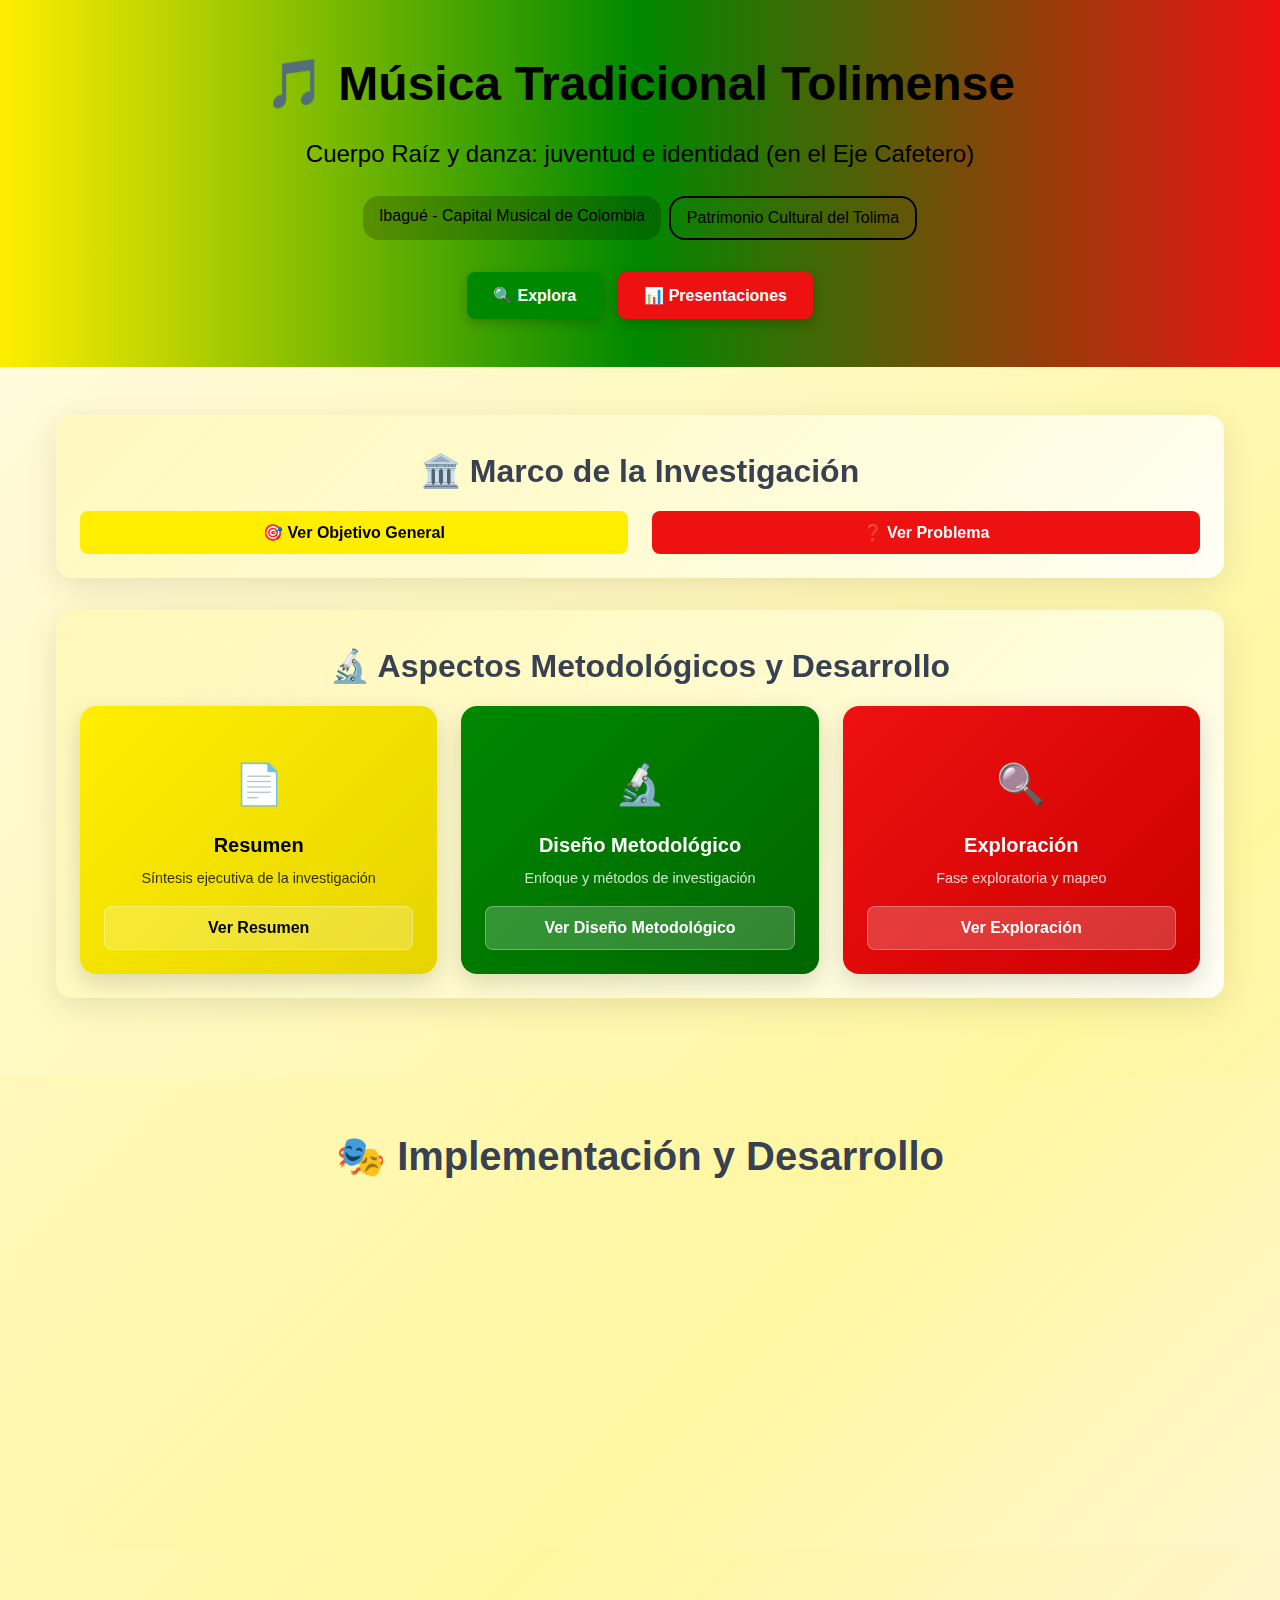
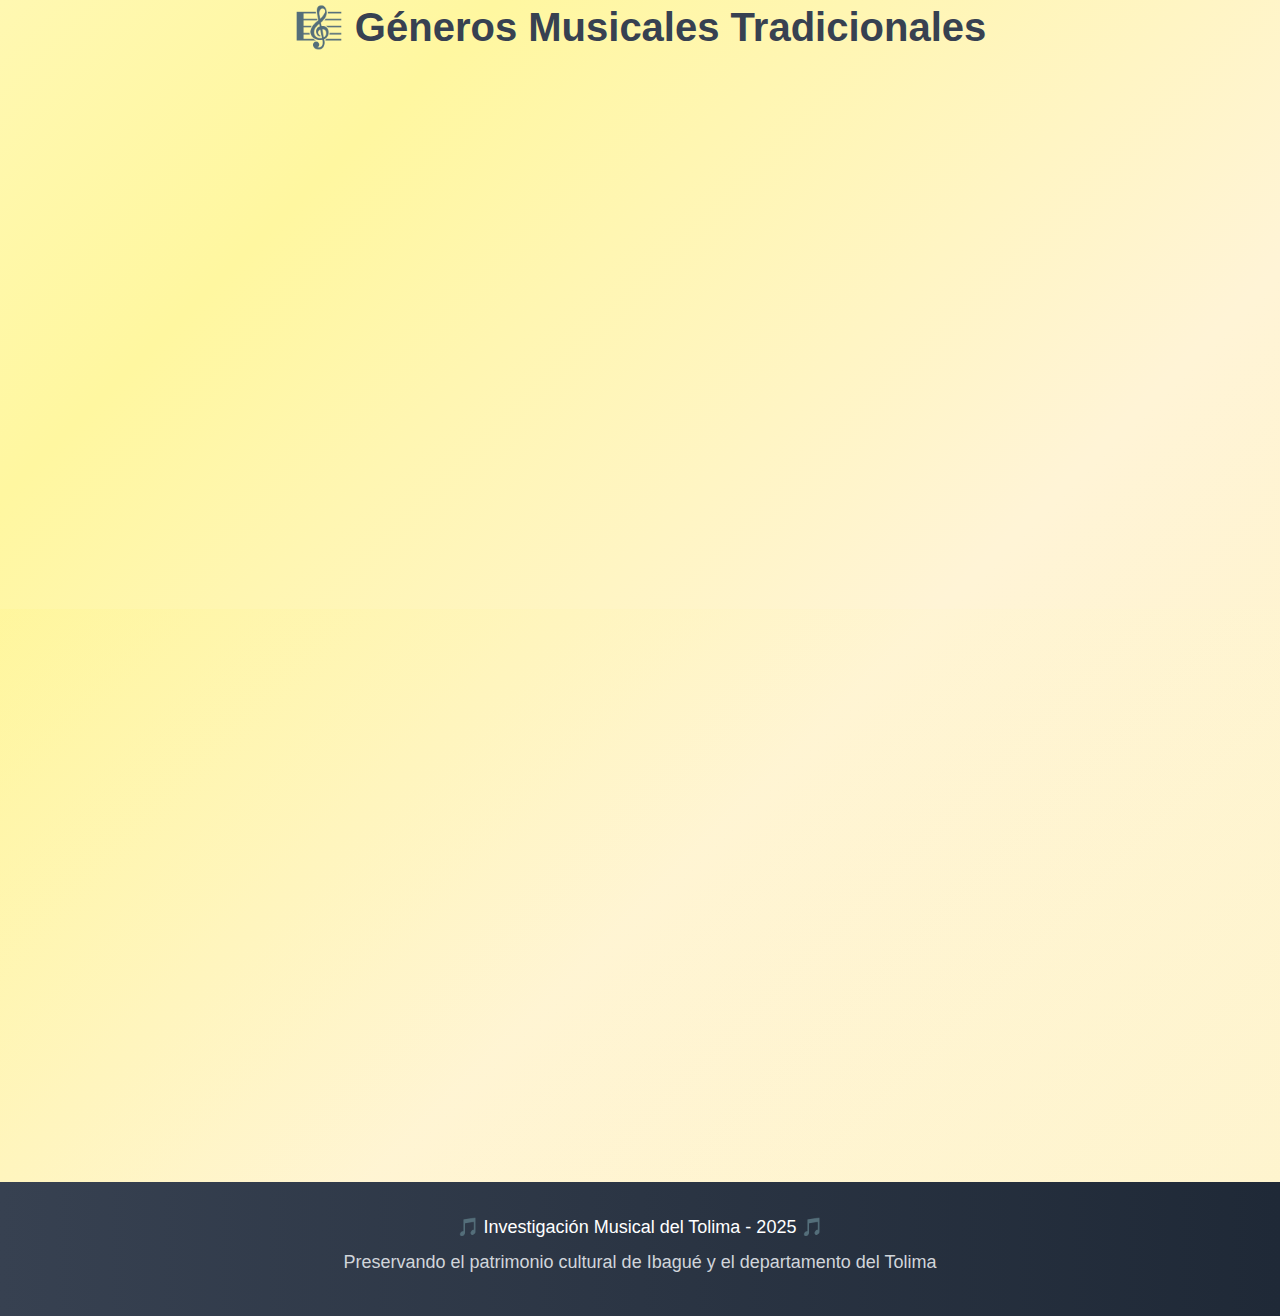
<file: index.html>
<!DOCTYPE html>
<html lang="es">
<head>
  <meta charset="UTF-8" />
  <meta name="viewport" content="width=device-width, initial-scale=1" />
  <title>Música Tradicional Tolimense - Investigación</title>
  <link rel="stylesheet" href="styles.css" />
</head>
<body>
  <!-- Header -->
  <header class="header">
    <div class="container">
      <h1 class="header-title">🎵 Música Tradicional Tolimense</h1>
      <p class="header-subtitle">Cuerpo Raíz y danza: juventud e identidad (en el Eje Cafetero)</p>

      <div class="header-badges">
        <span class="badge badge-secondary">Ibagué - Capital Musical de Colombia</span>
        <span class="badge badge-outline">Patrimonio Cultural del Tolima</span>
      </div>

      <!-- Navegación -->
      <div class="navigation-buttons">
        <button class="nav-btn btn-explora" onclick="window.location.href='galeria.html'">
          🔍 Explora
        </button>
        <button class="nav-btn btn-presentaciones" onclick="openPresentationLink()">
          📊 Presentaciones
        </button>
      </div>
    </div>
  </header>

  <!-- Marco Investigativo -->
  <section class="section">
    <div class="container">
      <div class="card main-card">
        <div class="card-header">
          <h2>🏛️ Marco de la Investigación</h2>
        </div>
        <div class="card-content">
          <div class="grid grid-2">
            <button class="modal-btn btn-yellow" onclick="openModal('objetivo-modal')">🎯 Ver Objetivo General</button>
            <button class="modal-btn btn-red" onclick="openModal('problema-modal')">❓ Ver Problema</button>
          </div>
        </div>
      </div>

      <div class="card main-card">
        <div class="card-header">
          <h2>🔬 Aspectos Metodológicos y Desarrollo</h2>
        </div>
        <div class="card-content">
          <div class="grid grid-3">
            <div class="academic-card card-yellow">
              <div class="card-header-small">
                <div class="icon">📄</div>
                <h3>Resumen</h3>
                <p>Síntesis ejecutiva de la investigación</p>
              </div>
              <button class="modal-btn btn-secondary" onclick="openModal('resumen-modal')">Ver Resumen</button>
            </div>

            <div class="academic-card card-green">
              <div class="card-header-small">
                <div class="icon">🔬</div>
                <h3>Diseño Metodológico</h3>
                <p>Enfoque y métodos de investigación</p>
              </div>
              <button class="modal-btn btn-secondary" onclick="openModal('metodologia-modal')">Ver Diseño Metodológico</button>
            </div>

            <div class="academic-card card-red">
              <div class="card-header-small">
                <div class="icon">🔍</div>
                <h3>Exploración</h3>
                <p>Fase exploratoria y mapeo</p>
              </div>
              <button class="modal-btn btn-secondary" onclick="openModal('exploracion-modal')">Ver Exploración</button>
            </div>
          </div>
        </div>
      </div>
    </div>
  </section>

  <!-- Implementación -->
  <section class="section section-alt">
    <div class="container">
      <h2 class="section-title">🎭 Implementación y Desarrollo</h2>
      <div class="grid grid-2">
        <div class="academic-card card-green">
          <div class="card-header-small">
            <div class="icon">🏃‍♂️</div>
            <h3>Trabajo de Campo</h3>
            <p>Investigación etnomusicológica in situ</p>
          </div>
          <button class="modal-btn btn-secondary" onclick="openModal('campo-modal')">Ver Trabajo de Campo</button>
        </div>

        <div class="academic-card card-yellow">
          <div class="card-header-small">
            <div class="icon">🎭</div>
            <h3>Creación Escénica</h3>
            <p>Propuesta artística y pedagógica</p>
          </div>
          <button class="modal-btn btn-secondary" onclick="openModal('creacion-modal')">Ver Creación Escénica</button>
        </div>
      </div>
    </div>
  </section>

  <!-- Géneros -->
  <section class="section">
    <div class="container">
      <h2 class="section-title">🎼 Géneros Musicales Tradicionales</h2>
      <div class="grid grid-3">
        <div class="music-card card-green">
          <div class="card-header-small">
            <div class="icon-large">🎹</div>
            <h3>El Pasillo</h3>
            <p>Elegancia y romance en la música de salón tolimense</p>
          </div>
          <div class="card-buttons">
            <button class="modal-btn btn-secondary" onclick="openModal('pasillo-historia-modal')">📖 Historia</button>
            <button class="modal-btn btn-secondary" onclick="openModal('pasillo-caracteristicas-modal')">🎵 Características</button>
            <button class="modal-btn btn-secondary" onclick="openModal('justificacion-modal')">🔍 Justificación</button>
          </div>
        </div>

        <div class="music-card card-red">
          <div class="card-header-small">
            <div class="icon-large">🥁</div>
            <h3>La Redoba</h3>
            <p>Ritmo ancestral de las celebraciones campesinas</p>
          </div>
          <div class="card-buttons">
            <button class="modal-btn btn-secondary" onclick="openModal('redoba-historia-modal')">📖 Historia</button>
            <button class="modal-btn btn-secondary" onclick="openModal('redoba-caracteristicas-modal')">🎵 Características</button>
            <button class="modal-btn btn-secondary" onclick="openModal('justificacion-modal')">🔍 Justificación</button>
          </div>
        </div>

        <div class="music-card card-yellow">
          <div class="card-header-small">
            <div class="icon-large">🎸</div>
            <h3>Los Macheteros</h3>
            <p>Música del trabajo y la vida rural tolimense</p>
          </div>
          <div class="card-buttons">
            <button class="modal-btn btn-secondary" onclick="openModal('macheteros-historia-modal')">📖 Historia</button>
            <button class="modal-btn btn-secondary" onclick="openModal('macheteros-caracteristicas-modal')">🎵 Características</button>
            <button class="modal-btn btn-secondary" onclick="openModal('justificacion-modal')">🔍 Justificación</button>
          </div>
        </div>
      </div>
    </div>
  </section>

  <!-- Conclusiones -->
  <section class="section section-alt">
    <div class="container">
      <div class="card main-card">
        <div class="card-header">
          <h2>📚 Conclusiones de la Investigación</h2>
        </div>
        <div class="card-content">
          <div class="grid grid-2">
            <div>
              <h3 class="conclusion-title green">🎯 Hallazgos Principales</h3>
              <ul class="conclusion-list">
                <li>• El pasillo representa la sofisticación musical urbana del Tolima</li>
                <li>• La redoba mantiene viva la conexión con las tradiciones ancestrales</li>
                <li>• Los macheteros ejemplifican la música como expresión del trabajo rural</li>
                <li>• Todos los géneros enfrentan riesgos de pérdida generacional</li>
              </ul>
            </div>
            <div>
              <h3 class="conclusion-title red">🎯 Recomendaciones</h3>
              <ul class="conclusion-list">
                <li>• Implementar programas educativos en instituciones locales</li>
                <li>• Crear festivales dedicados a estos géneros tradicionales</li>
                <li>• Documentar testimonios de músicos tradicionales</li>
                <li>• Fomentar la práctica musical en nuevas generaciones</li>
              </ul>
            </div>
          </div>

          <div class="impact-section">
            <h3>🌟 Impacto Esperado</h3>
            <p>
              Esta investigación busca convertirse en un referente para la preservación del patrimonio musical tolimense,
              generando conocimiento académico, material educativo y estrategias de salvaguarda que garanticen la
              continuidad de estas expresiones culturales para las futuras generaciones.
            </p>
          </div>
        </div>
      </div>
    </div>
  </section>

  <!-- Footer -->
  <footer class="footer">
    <div class="container">
      <p>🎵 Investigación Musical del Tolima - 2025 🎵</p>
      <p class="footer-sub">Preservando el patrimonio cultural de Ibagué y el departamento del Tolima</p>
    </div>
  </footer>

  <!-- ===== Modales (sin cambios de contenido) ===== -->
  <!-- Objetivo -->
  <div id="objetivo-modal" class="modal" aria-hidden="true">
    <div class="modal-content" role="dialog" aria-modal="true" aria-labelledby="objetivo-title">
      <div class="modal-header">
        <h2 id="objetivo-title" class="yellow">Objetivo General</h2>
        <button class="close" type="button" aria-label="Cerrar" onclick="closeModal('objetivo-modal')">&times;</button>
      </div>
      <div class="modal-body">
        <h4 class="yellow">🎯 Objetivo General</h4>
        <p><strong>Analizar cómo la integración de las danzas tradicionales del Eje Cafetero en procesos de creación escénica puede aportar al fortalecimiento de la identidad cultural en jóvenes.</strong></p>
        <h4 class="yellow">📋 Objetivos Específicos:</h4>
        <ul>
          <li>Recolectar y analizar saberes tradicionales…</li>
          <li>Diseñar una propuesta escénica…</li>
        </ul>
      </div>
    </div>
  </div>

  <!-- Problema -->
  <div id="problema-modal" class="modal" aria-hidden="true">
    <div class="modal-content" role="dialog" aria-modal="true" aria-labelledby="problema-title">
      <div class="modal-header">
        <h2 id="problema-title" class="red">Pregunta de Investigación</h2>
        <button class="close" type="button" aria-label="Cerrar" onclick="closeModal('problema-modal')">&times;</button>
      </div>
      <div class="modal-body">
        <h4 class="red">❓ Pregunta de Investigación</h4>
        <div class="highlight-box red">
          <p><strong>¿Cómo puede una creación escénica…?</strong></p>
        </div>
      </div>
    </div>
  </div>

  <!-- Resumen -->
  <div id="resumen-modal" class="modal" aria-hidden="true">
    <div class="modal-content" role="dialog" aria-modal="true" aria-labelledby="resumen-title">
      <div class="modal-header">
        <h2 id="resumen-title" class="yellow">Resumen</h2>
        <button class="close" type="button" aria-label="Cerrar" onclick="closeModal('resumen-modal')">&times;</button>
      </div>
      <div class="modal-body">
        <h4 class="yellow">📄 Resumen</h4>
        <p>Este proyecto busca analizar…</p>
      </div>
    </div>
  </div>

  <!-- Metodología -->
  <div id="metodologia-modal" class="modal" aria-hidden="true">
    <div class="modal-content" role="dialog" aria-modal="true" aria-labelledby="metodologia-title">
      <div class="modal-header">
        <h2 id="metodologia-title" class="green">Diseño Metodológico</h2>
        <button class="close" type="button" aria-label="Cerrar" onclick="closeModal('metodologia-modal')">&times;</button>
      </div>
      <div class="modal-body">
        <h4 class="green">🔬 Diseño Metodológico</h4>
        <p><strong>Este trabajo se inscribe…</strong></p>
      </div>
    </div>
  </div>

  <!-- Exploración -->
  <div id="exploracion-modal" class="modal" aria-hidden="true">
    <div class="modal-content" role="dialog" aria-modal="true" aria-labelledby="exploracion-title">
      <div class="modal-header">
        <h2 id="exploracion-title" class="red">Fase de Exploración</h2>
        <button class="close" type="button" aria-label="Cerrar" onclick="closeModal('exploracion-modal')">&times;</button>
      </div>
      <div class="modal-body">
        <h4 class="red">🔍 Fase de Exploración</h4>
        <p>Esta fase inicial consistió…</p>
      </div>
    </div>
  </div>

  <!-- Campo -->
  <div id="campo-modal" class="modal" aria-hidden="true">
    <div class="modal-content" role="dialog" aria-modal="true" aria-labelledby="campo-title">
      <div class="modal-header">
        <h2 id="campo-title" class="green">Trabajo de Campo</h2>
        <button class="close" type="button" aria-label="Cerrar" onclick="closeModal('campo-modal')">&times;</button>
      </div>
      <div class="modal-body">
        <h4 class="green">🏃‍♂️ Trabajo de Campo</h4>
        <p><strong>El trabajo de campo se realizó…</strong></p>
      </div>
    </div>
  </div>

  <!-- Creación -->
  <div id="creacion-modal" class="modal" aria-hidden="true">
    <div class="modal-content" role="dialog" aria-modal="true" aria-labelledby="creacion-title">
      <div class="modal-header">
        <h2 id="creacion-title" class="yellow">Creación Escénica</h2>
        <button class="close" type="button" aria-label="Cerrar" onclick="closeModal('creacion-modal')">&times;</button>
      </div>
      <div class="modal-body">
        <h4 class="yellow">🎭 Creación Escénica</h4>
        <p>Con base en los insumos recogidos…</p>
      </div>
    </div>
  </div>

  <!-- Pasillo (Historia / Características) -->
  <div id="pasillo-historia-modal" class="modal" aria-hidden="true">
    <div class="modal-content" role="dialog" aria-modal="true" aria-labelledby="pasillo-historia-title">
      <div class="modal-header">
        <h2 id="pasillo-historia-title" class="yellow">Historia del Pasillo</h2>
        <button class="close" type="button" aria-label="Cerrar" onclick="closeModal('pasillo-historia-modal')">&times;</button>
      </div>
      <div class="modal-body">
        <p>El pasillo es un género…</p>
      </div>
    </div>
  </div>

  <div id="pasillo-caracteristicas-modal" class="modal" aria-hidden="true">
    <div class="modal-content" role="dialog" aria-modal="true" aria-labelledby="pasillo-carac-title">
      <div class="modal-header">
        <h2 id="pasillo-carac-title" class="yellow">Características del Pasillo</h2>
        <button class="close" type="button" aria-label="Cerrar" onclick="closeModal('pasillo-caracteristicas-modal')">&times;</button>
      </div>
      <div class="modal-body">
        <h4>Estructura Musical:</h4>
        <ul>
          <li>Compás de 3/4…</li>
        </ul>
        <h4>Instrumentación Típica:</h4>
        <ul>
          <li>Piano, guitarra…</li>
        </ul>
      </div>
    </div>
  </div>

  <!-- Redoba (Historia / Características) -->
  <div id="redoba-historia-modal" class="modal" aria-hidden="true">
    <div class="modal-content" role="dialog" aria-modal="true" aria-labelledby="redoba-historia-title">
      <div class="modal-header">
        <h2 id="redoba-historia-title" class="yellow">Historia de la Redoba</h2>
        <button class="close" type="button" aria-label="Cerrar" onclick="closeModal('redoba-historia-modal')">&times;</button>
      </div>
      <div class="modal-body">
        <p>La redoba es un género…</p>
      </div>
    </div>
  </div>

  <div id="redoba-caracteristicas-modal" class="modal" aria-hidden="true">
    <div class="modal-content" role="dialog" aria-modal="true" aria-labelledby="redoba-carac-title">
      <div class="modal-header">
        <h2 id="redoba-carac-title" class="yellow">Características de la Redoba</h2>
        <button class="close" type="button" aria-label="Cerrar" onclick="closeModal('redoba-caracteristicas-modal')">&times;</button>
      </div>
      <div class="modal-body">
        <h4>Estructura Rítmica:</h4>
        <ul>
          <li>Compás de 6/8…</li>
        </ul>
      </div>
    </div>
  </div>

  <!-- Macheteros (Historia / Características) -->
  <div id="macheteros-historia-modal" class="modal" aria-hidden="true">
    <div class="modal-content" role="dialog" aria-modal="true" aria-labelledby="macheteros-historia-title">
      <div class="modal-header">
        <h2 id="macheteros-historia-title" class="yellow">Historia de los Macheteros</h2>
        <button class="close" type="button" aria-label="Cerrar" onclick="closeModal('macheteros-historia-modal')">&times;</button>
      </div>
      <div class="modal-body">
        <p>Los macheteros son grupos…</p>
      </div>
    </div>
  </div>

  <div id="macheteros-caracteristicas-modal" class="modal" aria-hidden="true">
    <div class="modal-content" role="dialog" aria-modal="true" aria-labelledby="macheteros-carac-title">
      <div class="modal-header">
        <h2 id="macheteros-carac-title" class="yellow">Características de los Macheteros</h2>
        <button class="close" type="button" aria-label="Cerrar" onclick="closeModal('macheteros-caracteristicas-modal')">&times;</button>
      </div>
      <div class="modal-body">
        <h4>Composición de los Grupos:</h4>
        <ul>
          <li>3 a 8 integrantes…</li>
        </ul>
      </div>
    </div>
  </div>

  <!-- Justificación -->
  <div id="justificacion-modal" class="modal" aria-hidden="true">
    <div class="modal-content" role="dialog" aria-modal="true" aria-labelledby="justificacion-title">
      <div class="modal-header">
        <h2 id="justificacion-title" class="yellow">Justificación de la Investigación</h2>
        <button class="close" type="button" aria-label="Cerrar" onclick="closeModal('justificacion-modal')">&times;</button>
      </div>
      <div class="modal-body">
        <h4>Importancia Cultural:</h4>
        <p>Este proyecto surge de la necesidad…</p>
      </div>
    </div>
  </div>

  <!-- Scripts -->
  <script src="script.js" defer></script>
</body>
</html>
</file>
<file: styles.css>
/* Reset básico y variables de colores de Ibagué */
* {
    margin: 0;
    padding: 0;
    box-sizing: border-box;
}

:root {
    --color-yellow: #FFEE00;
    --color-green: #008800;
    --color-red: #EE1111;
    --color-yellow-light: #fff9c4;
    --color-green-dark: #006600;
    --color-red-dark: #cc0000;
    --font-size: 14px;
}

body {
    font-family: -apple-system, BlinkMacSystemFont, 'Segoe UI', Roboto, sans-serif;
    font-size: var(--font-size);
    line-height: 1.5;
    background: linear-gradient(135deg, #fffbe6 0%, #fff9c4 25%, #fff7a0 50%, #fff4d6 75%, #fef3c7 100%);
    min-height: 100vh;
    color: #374151;
}

.container {
    max-width: 1200px;
    margin: 0 auto;
    padding: 0 1rem;
}

/* Header */
.header {
    background: linear-gradient(90deg, var(--color-yellow) 0%, var(--color-green) 50%, var(--color-red) 100%);
    color: black;
    padding: 3rem 0;
    text-align: center;
}

.header h1,
.header-title {
    font-size: 3rem;
    margin-bottom: 1rem;
    font-weight: 700;
}

.header-subtitle,
.subtitle {
    font-size: 1.5rem;
    margin-bottom: 1.5rem;
}

.header-badges,
.badges {
    display: flex;
    flex-wrap: wrap;
    justify-content: center;
    gap: 0.5rem;
    margin-bottom: 2rem;
}

.badge {
    padding: 0.5rem 1rem;
    border-radius: 1rem;
    font-size: 1rem;
}

.badge-secondary,
.badge-primary {
    background: rgba(0, 0, 0, 0.2);
    color: black;
}

.badge-outline {
    border: 2px solid black;
    background: transparent;
    color: black;
}

/* Botones del header */
.header-buttons {
    display: flex;
    justify-content: center;
    gap: 1rem;
    margin-top: 2rem;
}

/* Nuevos botones de navegación agregados */
.navigation-buttons {
    display: flex !important;
    justify-content: center;
    gap: 1rem;
    margin-top: 2rem;
    visibility: visible;
    opacity: 1;
}

.nav-btn {
    padding: 0.75rem 1.5rem;
    border: none;
    border-radius: 0.5rem;
    cursor: pointer;
    font-size: 1rem;
    font-weight: 600;
    transition: all 0.3s ease;
    text-decoration: none;
    display: inline-block !important;
    box-shadow: 0 4px 12px rgba(0, 0, 0, 0.2);
    visibility: visible;
    opacity: 1;
    position: relative;
    z-index: 10;
}

.btn-explora {
    background: var(--color-green) !important;
    color: white !important;
    border: 2px solid var(--color-green);
}

.btn-explora:hover {
    background: var(--color-green-dark) !important;
    transform: translateY(-2px);
    box-shadow: 0 6px 16px rgba(0, 136, 0, 0.4);
}

.btn-presentaciones {
    background: var(--color-red) !important;
    color: white !important;
    border: 2px solid var(--color-red);
}

.btn-presentaciones:hover {
    background: var(--color-red-dark) !important;
    transform: translateY(-2px);
    box-shadow: 0 6px 16px rgba(238, 17, 17, 0.4);
}

/* Secciones */
.section {
    padding: 3rem 0;
}

.section-alt {
    background: linear-gradient(135deg, rgba(255, 238, 0, 0.05) 0%, rgba(255, 255, 255, 0.1) 100%);
}

.section-title {
    text-align: center;
    font-size: 2.5rem;
    margin-bottom: 3rem;
    color: #374151;
}

/* Cards */
.card {
    background: linear-gradient(135deg, rgba(255, 238, 0, 0.1) 0%, rgba(255, 255, 255, 0.9) 100%);
    backdrop-filter: blur(10px);
    border-radius: 1rem;
    box-shadow: 0 8px 32px rgba(0, 0, 0, 0.1);
    border: 0;
    overflow: hidden;
}

.main-card {
    margin-bottom: 2rem;
}

.card-header {
    text-align: center;
    padding: 2rem 1.5rem 1rem;
}

.card-header h2 {
    font-size: 2rem;
    color: #374151;
}

.card-content {
    padding: 0 1.5rem 1.5rem;
}

.card-header-small {
    text-align: center;
    padding: 1.5rem 1rem 1rem;
}

.card-header-small h3 {
    font-size: 1.25rem;
    margin-bottom: 0.5rem;
}

.card-header-small p {
    font-size: 0.9rem;
    opacity: 0.8;
}

/* Academic Cards */
.academic-card {
    border-radius: 1rem;
    padding: 1.5rem;
    text-align: center;
    box-shadow: 0 8px 24px rgba(0, 0, 0, 0.15);
    height: 100%;
    display: flex;
    flex-direction: column;
    justify-content: space-between;
    color: white;
}

.card-yellow {
    background: linear-gradient(135deg, var(--color-yellow) 0%, #e6d400 100%);
    color: black !important;
}

.card-green {
    background: linear-gradient(135deg, var(--color-green) 0%, var(--color-green-dark) 100%);
    color: white !important;
}

.card-red {
    background: linear-gradient(135deg, var(--color-red) 0%, var(--color-red-dark) 100%);
    color: white !important;
}

.card-yellow h3,
.card-yellow p {
    color: black !important;
}

/* Music Cards */
.music-card {
    border-radius: 1rem;
    padding: 1.5rem;
    text-align: center;
    box-shadow: 0 8px 24px rgba(0, 0, 0, 0.15);
    height: 100%;
    color: white;
}

.card-buttons {
    display: flex;
    flex-direction: column;
    gap: 0.75rem;
    margin-top: 1rem;
}

/* Icons */
.icon {
    font-size: 2.5rem;
    margin-bottom: 1rem;
}

.icon-large {
    font-size: 4rem;
    margin-bottom: 1rem;
}

/* Grid layouts */
.grid {
    display: grid;
    gap: 1.5rem;
}

.grid-2 {
    grid-template-columns: repeat(auto-fit, minmax(300px, 1fr));
}

.grid-3 {
    grid-template-columns: repeat(auto-fit, minmax(250px, 1fr));
}

/* Botones de modal */
.modal-btn {
    padding: 0.75rem 1rem;
    border: none;
    border-radius: 0.5rem;
    cursor: pointer;
    font-size: 1rem;
    font-weight: 600;
    transition: all 0.3s ease;
    width: 100%;
}

.btn-yellow {
    background: var(--color-yellow);
    color: black;
}

.btn-yellow:hover {
    background: #e6d400;
    transform: translateY(-1px);
    box-shadow: 0 4px 12px rgba(255, 238, 0, 0.3);
}

.btn-red {
    background: var(--color-red);
    color: white;
}

.btn-red:hover {
    background: var(--color-red-dark);
    transform: translateY(-1px);
    box-shadow: 0 4px 12px rgba(238, 17, 17, 0.3);
}

.btn-secondary {
    background: rgba(255, 255, 255, 0.2);
    color: inherit;
    border: 1px solid rgba(255, 255, 255, 0.3);
}

.btn-secondary:hover {
    background: rgba(255, 255, 255, 0.3);
    transform: translateY(-1px);
}

/* Conclusiones */
.conclusion-title {
    font-size: 1.25rem;
    margin-bottom: 1rem;
}

.conclusion-title.green {
    color: var(--color-green);
}

.conclusion-title.red {
    color: var(--color-red);
}

.conclusion-list {
    list-style: none;
    padding-left: 0;
}

.conclusion-list li {
    margin-bottom: 0.5rem;
    color: #6b7280;
}

.impact-section {
    margin-top: 2rem;
    padding: 1.5rem;
    background: linear-gradient(90deg, rgba(255, 238, 0, 0.3) 0%, rgba(0, 136, 0, 0.2) 50%, rgba(238, 17, 17, 0.2) 100%);
    border-radius: 0.5rem;
    text-align: center;
}

.impact-section h3 {
    color: #374151;
    margin-bottom: 1rem;
}

.impact-section p {
    color: #6b7280;
}

/* Footer */
.footer {
    background: linear-gradient(90deg, #374151 0%, #1f2937 100%);
    color: white;
    text-align: center;
    padding: 2rem 0;
}

.footer p {
    margin-bottom: 0.5rem;
    font-size: 1.125rem;
}

.footer-sub {
    color: #d1d5db;
}

/* Modales */
.modal {
    display: none;
    position: fixed;
    z-index: 1000;
    left: 0;
    top: 0;
    width: 100%;
    height: 100%;
    overflow: auto;
    background-color: rgba(0, 0, 0, 0.5);
    backdrop-filter: blur(5px);
}

.modal-content {
    background-color: white;
    margin: 5% auto;
    border-radius: 1rem;
    width: 90%;
    max-width: 800px;
    max-height: 80vh;
    overflow-y: auto;
    box-shadow: 0 20px 60px rgba(0, 0, 0, 0.3);
    animation: modalSlideIn 0.3s ease-out;
}

@keyframes modalSlideIn {
    from {
        transform: translateY(-50px);
        opacity: 0;
    }
    to {
        transform: translateY(0);
        opacity: 1;
    }
}

.modal-header {
    display: flex;
    justify-content: space-between;
    align-items: center;
    padding: 1.5rem;
    border-bottom: 1px solid #e5e7eb;
}

.modal-header h2 {
    font-size: 1.5rem;
    margin: 0;
}

.close {
    font-size: 2rem;
    font-weight: bold;
    cursor: pointer;
    color: #9ca3af;
    transition: color 0.3s ease;
}

.close:hover {
    color: #374151;
}

.modal-body {
    padding: 1.5rem;
    line-height: 1.6;
}

.modal-body h4 {
    font-size: 1.125rem;
    margin: 1.5rem 0 1rem;
    font-weight: 600;
}

.modal-body ul {
    margin-left: 1.5rem;
    margin-bottom: 1rem;
}

.modal-body ul li {
    margin-bottom: 0.5rem;
}

.modal-body p {
    margin-bottom: 1rem;
}

/* Colores para títulos en modales */
.yellow {
    color: var(--color-yellow);
}

.green {
    color: var(--color-green);
}

.red {
    color: var(--color-red);
}

/* Highlight box */
.highlight-box {
    padding: 1rem;
    border-radius: 0.5rem;
    border-left: 4px solid;
}

.highlight-box.red {
    background-color: #fef2f2;
    border-left-color: var(--color-red);
}

.modal-content.animate-in {
    animation: zoomFadeIn 0.5s ease;
}

@keyframes zoomFadeIn {
    from {
        opacity: 0;
        transform: scale(0.85);
    }
    to {
        opacity: 1;
        transform: scale(1);
    }
}

.prev, .next {
  cursor: pointer;
  position: absolute;
  top: 50%;
  padding: 16px;
  color: #fff;
  font-weight: bold;
  font-size: 40px;
  transition: 0.3s;
  user-select: none;
}

.prev {
  left: 30px;
}

.next {
  right: 30px;
}

.prev:hover, .next:hover {
  color: var(--color-yellow);
}

/* ======================================
   ESTILOS ESPECÍFICOS PARA LA GALERÍA 
   ====================================== */

/* Header específico para galería */
.galeria-header {
    text-align: center;
    margin-bottom: 3rem;
    animation: headerFadeIn 1.2s ease-out;
}

@keyframes headerFadeIn {
    from {
        opacity: 0;
        transform: translateY(-30px);
    }
    to {
        opacity: 1;
        transform: translateY(0);
    }
}

/* Título de la galería con animación */
.galeria-header h1 {
    font-size: 3.5rem;
    background: linear-gradient(90deg, var(--color-yellow) 0%, var(--color-green) 50%, var(--color-red) 100%);
    -webkit-background-clip: text;
    -webkit-text-fill-color: transparent;
    background-clip: text;
    margin-bottom: 1rem;
    font-weight: bold;
    animation: titlePulse 3s ease-in-out infinite;
}

@keyframes titlePulse {
    0%, 100% { 
        transform: scale(1); 
    }
    50% { 
        transform: scale(1.05); 
    }
}

/* Subtítulo de la galería */
.galeria-subtitle {
    font-size: 1.25rem;
    color: #6b7280;
    margin-bottom: 2rem;
    animation: subtitleSlide 1s ease-out 0.5s both;
}

@keyframes subtitleSlide {
    from {
        opacity: 0;
        transform: translateX(-50px);
    }
    to {
        opacity: 1;
        transform: translateX(0);
    }
}

/* Botón de regreso de la galería */
.galeria-back-button {
    display: inline-flex;
    align-items: center;
    gap: 0.5rem;
    padding: 0.75rem 1.5rem;
    background: var(--color-green);
    color: white;
    text-decoration: none;
    border-radius: 0.5rem;
    font-weight: 600;
    transition: all 0.3s ease;
    box-shadow: 0 4px 12px rgba(0, 136, 0, 0.2);
    animation: buttonBounce 1s ease-out 1s both;
}

@keyframes buttonBounce {
    from {
        opacity: 0;
        transform: translateY(20px);
    }
    60% {
        opacity: 1;
        transform: translateY(-10px);
    }
    to {
        opacity: 1;
        transform: translateY(0);
    }
}

.galeria-back-button:hover {
    background: var(--color-green-dark);
    transform: translateY(-5px) scale(1.1);
    box-shadow: 0 8px 25px rgba(0, 136, 0, 0.4);
}

/* Grid específico para galería */
.galeria-grid {
    display: grid;
    grid-template-columns: repeat(auto-fit, minmax(320px, 1fr));
    gap: 2rem;
    margin-top: 3rem;
}

/* Items de fotos con animaciones específicas */
.galeria-photo-item {
    position: relative;
    background: white;
    border-radius: 1.5rem;
    overflow: hidden;
    box-shadow: 0 8px 32px rgba(0, 0, 0, 0.1);
    transition: all 0.5s cubic-bezier(0.4, 0, 0.2, 1);
    cursor: pointer;
    aspect-ratio: 4/3;
    opacity: 0;
    transform: translateY(50px) scale(0.9);
}

.galeria-photo-item.animate-in {
    opacity: 1;
    transform: translateY(0) scale(1);
}

/* Variaciones de colores para items de galería */
.galeria-photo-item:nth-child(3n+1) {
    border: 3px solid var(--color-yellow);
    animation: galeriaColorPulse1 4s ease-in-out infinite;
}

.galeria-photo-item:nth-child(3n+2) {
    border: 3px solid var(--color-green);
    animation: galeriaColorPulse2 4s ease-in-out infinite 1s;
}

.galeria-photo-item:nth-child(3n+3) {
    border: 3px solid var(--color-red);
    animation: galeriaColorPulse3 4s ease-in-out infinite 2s;
}

@keyframes galeriaColorPulse1 {
    0%, 100% { 
        border-color: var(--color-yellow); 
        box-shadow: 0 8px 32px rgba(0, 0, 0, 0.1); 
    }
    50% { 
        border-color: #ffcc00; 
        box-shadow: 0 12px 40px rgba(255, 238, 0, 0.3); 
    }
}

@keyframes galeriaColorPulse2 {
    0%, 100% { 
        border-color: var(--color-green); 
        box-shadow: 0 8px 32px rgba(0, 0, 0, 0.1); 
    }
    50% { 
        border-color: #00aa00; 
        box-shadow: 0 12px 40px rgba(0, 136, 0, 0.3); 
    }
}

@keyframes galeriaColorPulse3 {
    0%, 100% { 
        border-color: var(--color-red); 
        box-shadow: 0 8px 32px rgba(0, 0, 0, 0.1); 
    }
    50% { 
        border-color: #ff3333; 
        box-shadow: 0 12px 40px rgba(238, 17, 17, 0.3); 
    }
}

.galeria-photo-item:hover {
    transform: translateY(-20px) scale(1.05) rotateY(5deg);
    box-shadow: 0 25px 50px rgba(0, 0, 0, 0.2);
}

/* Imágenes de la galería */
.galeria-photo-image {
    width: 100%;
    height: 100%;
    object-fit: cover;
    transition: all 0.5s ease;
}

/* Overlay específico para galería */
.galeria-photo-overlay {
    position: absolute;
    bottom: 0;
    left: 0;
    right: 0;
    background: linear-gradient(transparent, rgba(0,0,0,0.8));
    color: white;
    padding: 2rem 1.5rem 1.5rem;
    transform: translateY(100%);
    transition: all 0.4s cubic-bezier(0.4, 0, 0.2, 1);
}

.galeria-photo-item:hover .galeria-photo-overlay {
    transform: translateY(0);
}

.galeria-photo-item:hover .galeria-photo-image {
    transform: scale(1.1);
    filter: brightness(0.8);
}

.galeria-photo-title {
    font-size: 1.25rem;
    font-weight: 700;
    margin-bottom: 0.5rem;
    animation: textGlow 2s ease-in-out infinite alternate;
}

@keyframes textGlow {
    from { 
        text-shadow: 0 0 5px rgba(255,255,255,0.5); 
    }
    to { 
        text-shadow: 0 0 15px rgba(255,255,255,0.8), 0 0 25px rgba(255,255,255,0.3); 
    }
}

.galeria-photo-description {
    font-size: 0.9rem;
    opacity: 0.9;
    line-height: 1.4;
}

/* Elementos flotantes específicos para galería */
.galeria-floating-note {
    position: fixed;
    font-size: 2rem;
    color: var(--color-yellow);
    opacity: 0.7;
    animation: float 6s ease-in-out infinite;
    pointer-events: none;
    z-index: -1;
}

.galeria-floating-note:nth-child(2n) { 
    color: var(--color-green); 
    animation-delay: -2s; 
}

.galeria-floating-note:nth-child(3n) { 
    color: var(--color-red); 
    animation-delay: -4s; 
}

@keyframes float {
    0%, 100% { 
        transform: translateY(0px) rotate(0deg); 
    }
    33% { 
        transform: translateY(-20px) rotate(5deg); 
    }
    66% { 
        transform: translateY(10px) rotate(-3deg); 
    }
}

/* Modal específico para galería */
.galeria-modal {
    display: none;
    position: fixed;
    z-index: 1000;
    left: 0;
    top: 0;
    width: 100%;
    height: 100%;
    background: rgba(0, 0, 0, 0.95);
    backdrop-filter: blur(20px);
}

.galeria-modal-content {
    position: absolute;
    top: 50%;
    left: 50%;
    transform: translate(-50%, -50%) scale(0.8);
    max-width: 90vw;
    max-height: 90vh;
    opacity: 0;
    transition: all 0.4s cubic-bezier(0.4, 0, 0.2, 1);
}

.galeria-modal.show .galeria-modal-content {
    opacity: 1;
    transform: translate(-50%, -50%) scale(1);
}

.galeria-modal-image {
    width: 100%;
    height: 100%;
    object-fit: contain;
    border-radius: 1rem;
    box-shadow: 0 25px 50px rgba(0, 0, 0, 0.5);
}

.galeria-modal-close {
    position: absolute;
    top: -60px;
    right: -20px;
    font-size: 3rem;
    color: white;
    cursor: pointer;
    background: rgba(255, 255, 255, 0.1);
    width: 60px;
    height: 60px;
    border-radius: 50%;
    display: flex;
    align-items: center;
    justify-content: center;
    transition: all 0.3s ease;
    backdrop-filter: blur(10px);
}

.galeria-modal-close:hover {
    background: rgba(255, 255, 255, 0.2);
    transform: scale(1.1) rotate(90deg);
}

.galeria-modal-info {
    position: absolute;
    bottom: -80px;
    left: 0;
    right: 0;
    color: white;
    text-align: center;
    background: rgba(0, 0, 0, 0.5);
    padding: 1rem;
    border-radius: 1rem;
    backdrop-filter: blur(10px);
}

.galeria-modal-info h3 {
    font-size: 1.5rem;
    margin-bottom: 0.5rem;
    color: var(--color-yellow);
}

.galeria-modal-info p {
    font-size: 1rem;
    line-height: 1.4;
    opacity: 0.9;
}

/* Responsive para galería */
@media (max-width: 768px) {
    .galeria-grid {
        grid-template-columns: repeat(auto-fit, minmax(280px, 1fr));
        gap: 1.5rem;
    }

    .galeria-header h1 {
        font-size: 2.5rem;
    }

    body.galeria-page {
        padding: 1rem 0.5rem;
    }

    .galeria-photo-item:hover {
        transform: translateY(-10px) scale(1.02);
    }

    .galeria-modal-close {
        top: -40px;
        right: 0;
        font-size: 2rem;
        width: 40px;
        height: 40px;
    }

    .galeria-modal-info {
        bottom: -60px;
        padding: 0.75rem;
    }

    .galeria-modal-info h3 {
        font-size: 1.25rem;
    }

    .galeria-modal-info p {
        font-size: 0.9rem;
    }
}

@media (max-width: 480px) {
    .galeria-grid {
        grid-template-columns: 1fr;
        gap: 1rem;
    }

    .galeria-header h1 {
        font-size: 2rem;
    }

    .galeria-subtitle {
        font-size: 1.125rem;
    }

    .galeria-photo-item {
        aspect-ratio: 1/1;
    }

    .galeria-photo-overlay {
        padding: 1.5rem 1rem 1rem;
    }

    .galeria-photo-title {
        font-size: 1.125rem;
    }

    .galeria-photo-description {
        font-size: 0.8rem;
    }

    .galeria-floating-note {
        font-size: 1.5rem;
    }
}

/* Responsive design */
@media (max-width: 768px) {
    .header h1,
    .header-title {
        font-size: 2rem;
    }
    
    .header-subtitle,
    .subtitle {
        font-size: 1.25rem;
    }
    
    .section-title {
        font-size: 2rem;
    }
    
    .header-buttons,
    .navigation-buttons {
        flex-direction: column;
        align-items: center;
        gap: 1rem;
    }
    
    .nav-btn {
        min-width: 200px;
    }
    
    .grid-2,
    .grid-3 {
        grid-template-columns: 1fr;
    }
    
    .modal-content {
        margin: 2% auto;
        width: 95%;
    }
    
    .container {
        padding: 0 0.5rem;
    }
}

@media (max-width: 480px) {
    .header {
        padding: 2rem 0;
    }
    
    .header h1,
    .header-title {
        font-size: 1.75rem;
    }
    
    .header-subtitle,
    .subtitle {
        font-size: 1.125rem;
    }
    
    .navigation-buttons {
        margin-top: 1.5rem;
    }
    
    .nav-btn {
        min-width: 180px;
        padding: 0.875rem 1rem;
        font-size: 0.9rem;
    }
    
    .section {
        padding: 2rem 0;
    }
    
    .section-title {
        font-size: 1.75rem;
    }
    
    .card-content {
        padding: 0 1rem 1rem;
    }
}
</file>
